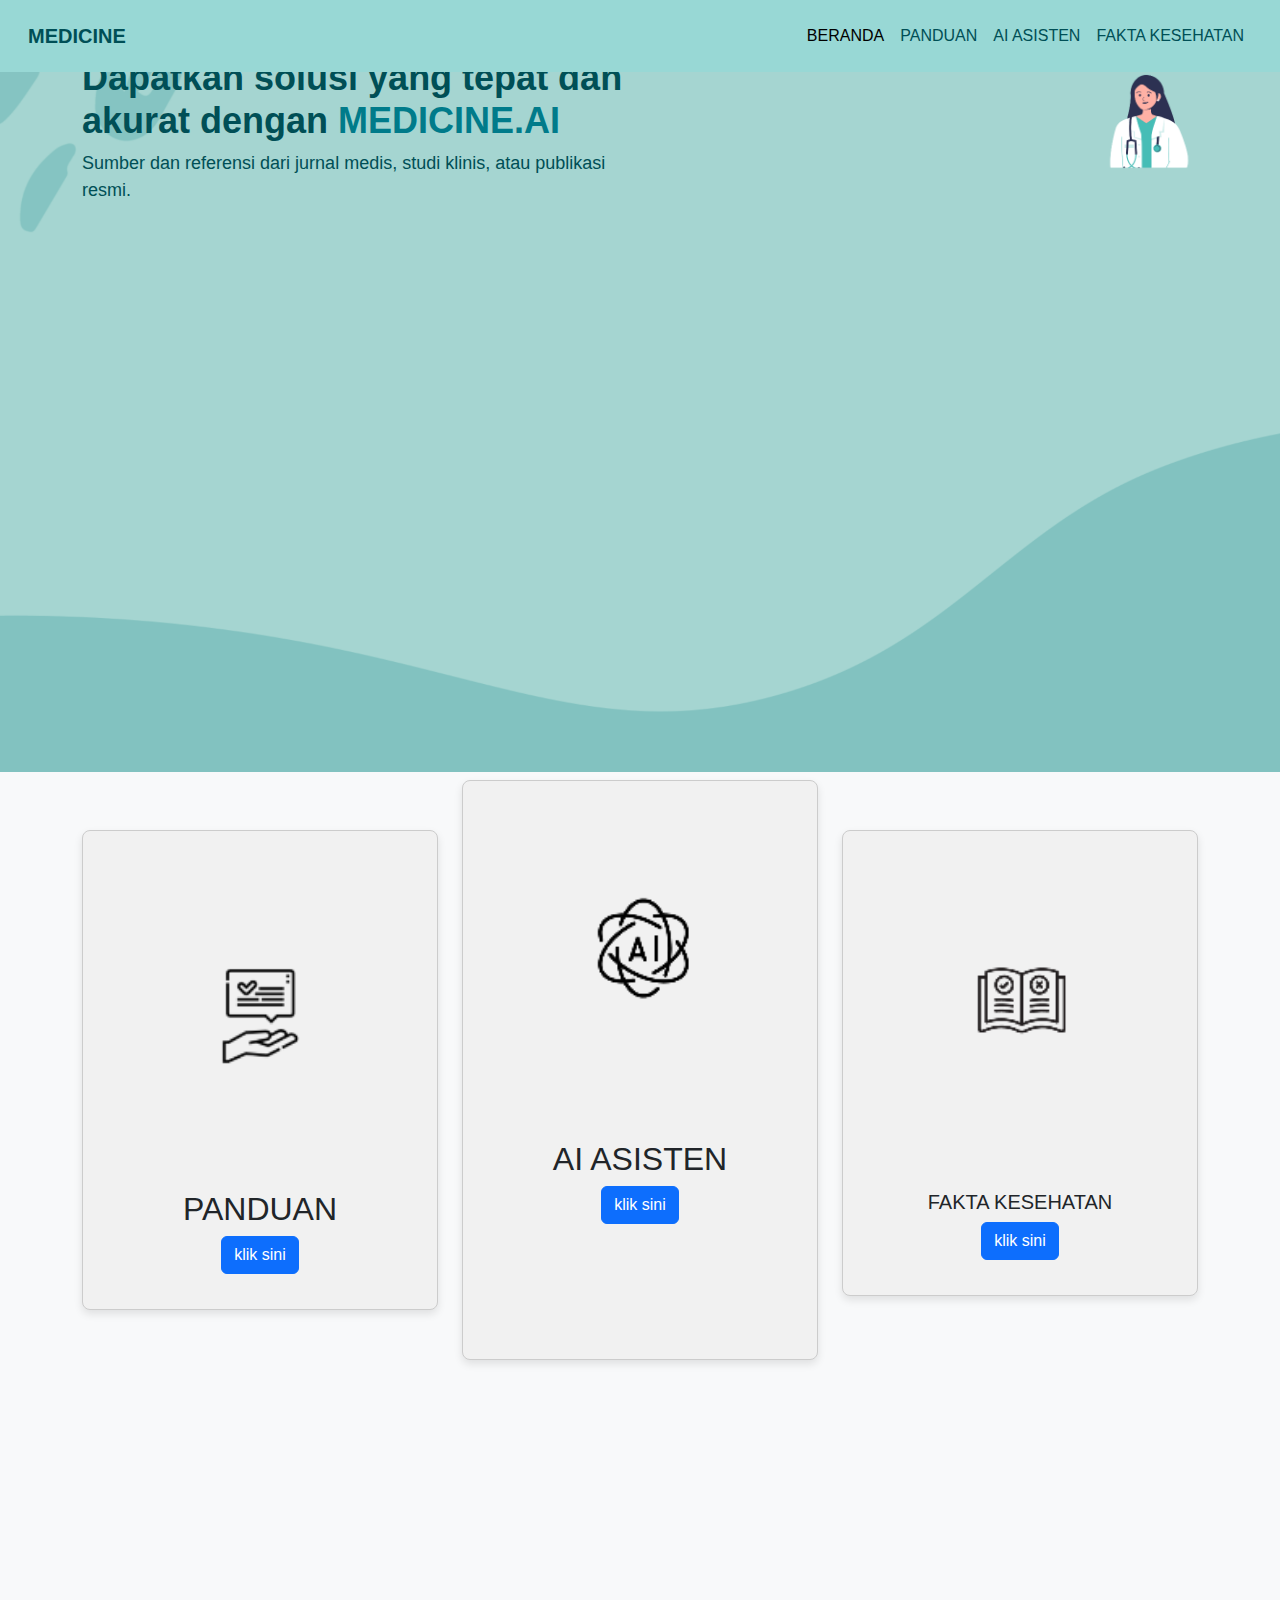
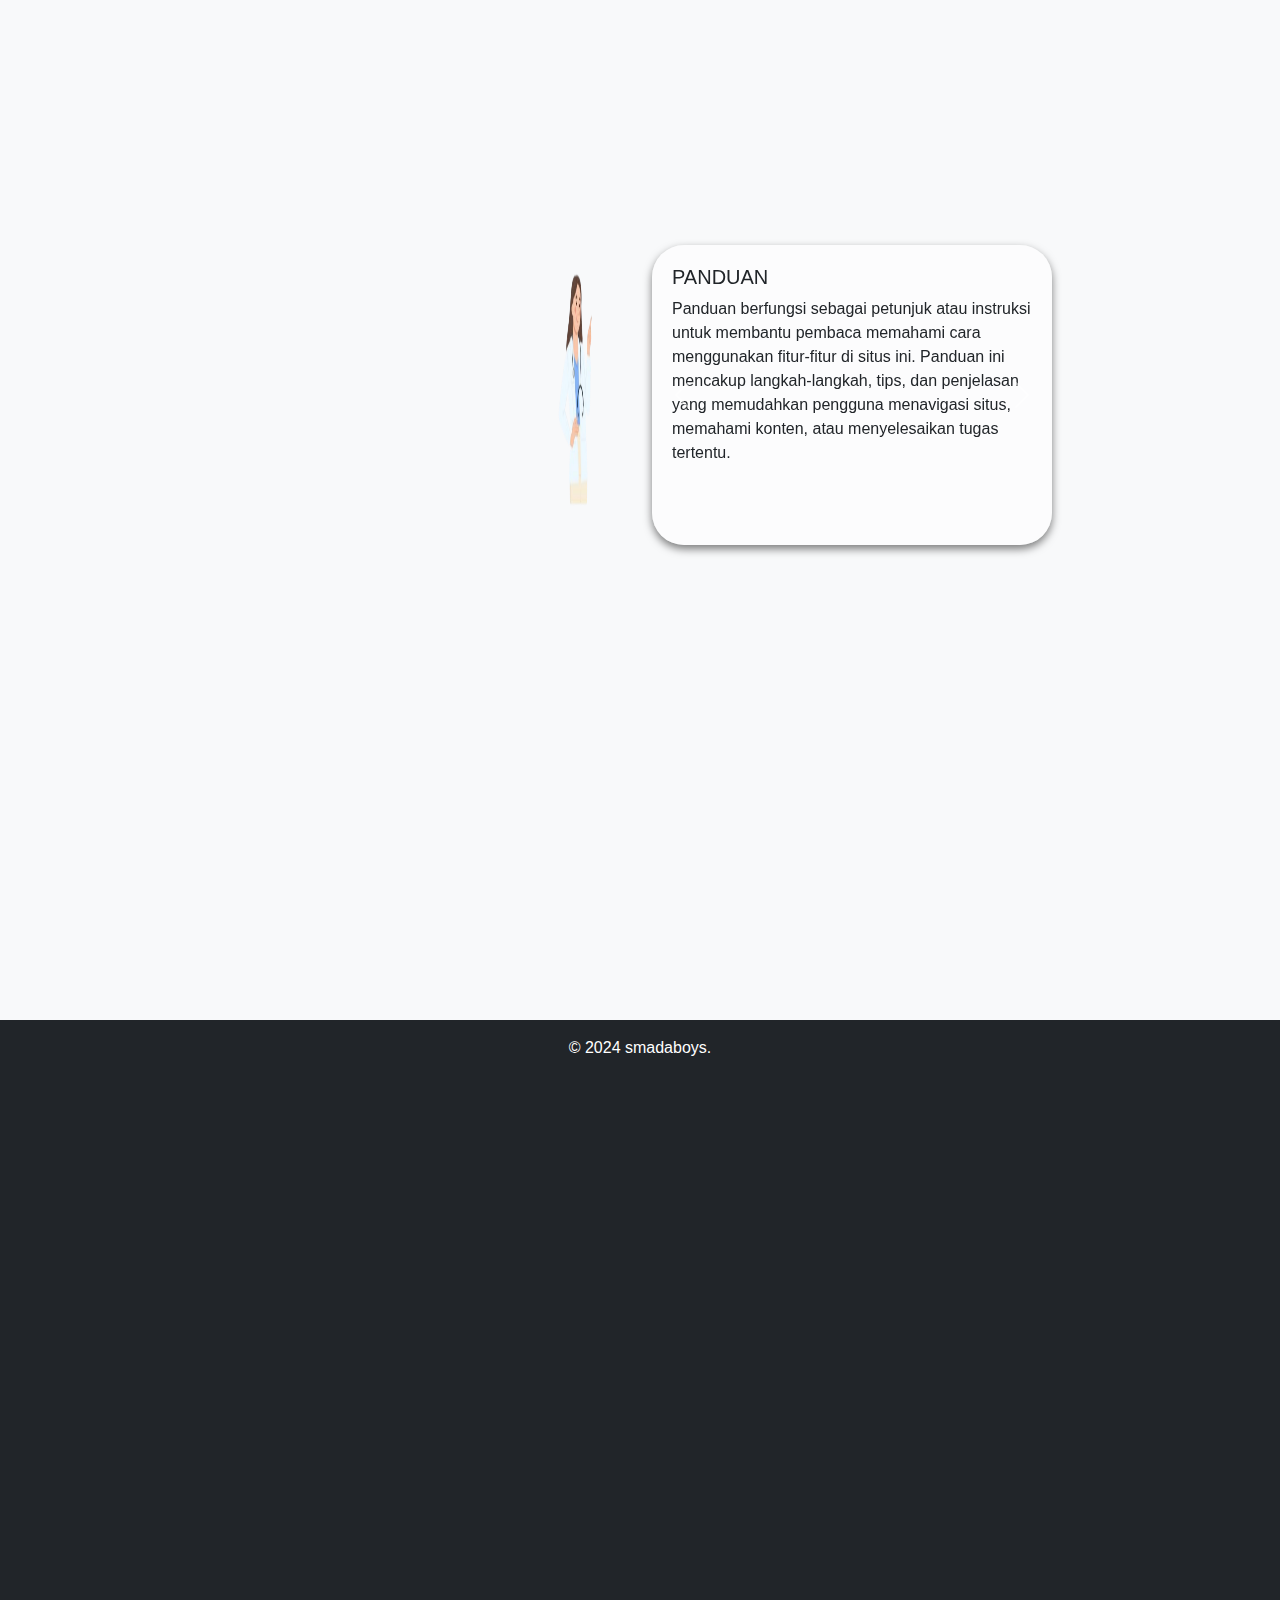
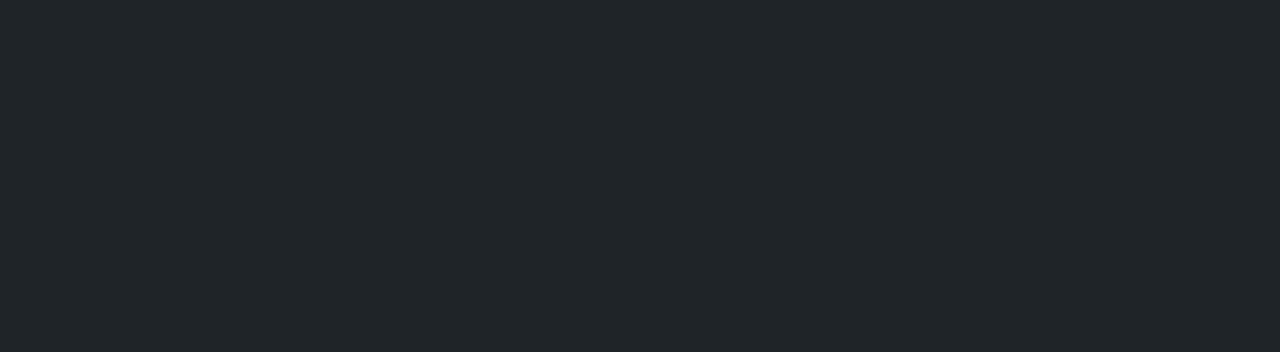
<file: index.html>
<!DOCTYPE html>
<html lang="en">

<head>
    <meta charset="UTF-8">
    <meta name="viewport" content="width=device-width, initial-scale=1.0">
    <title>Medicine AI</title>
    <link href="https://cdn.jsdelivr.net/npm/bootstrap@5.3.0/dist/css/bootstrap.min.css" rel="stylesheet">
    <link rel="stylesheet" href="index.css">
</head>

<body>
    <!-- Navbar -->
    <nav class="navbar navbar-expand-lg navbar-light">
        <div class="container-fluid">
            <a class="navbar-brand" href="index.html">MEDICINE</a>
            <button class="navbar-toggler" type="button" data-bs-toggle="collapse" data-bs-target="#navbarNav"
                aria-controls="navbarNav" aria-expanded="false" aria-label="Toggle navigation">
                <span class="navbar-toggler-icon"></span>
            </button>
            <div class="collapse navbar-collapse justify-content-end" id="navbarNav">
                <ul class="navbar-nav">
                    <li class="nav-item">
                        <a class="nav-link active" aria-current="page" href="index.html">BERANDA</a>
                    </li>
                    <li class="nav-item">
                        <a class="nav-link" href="PANDUAN.jpg">PANDUAN</a>
                    </li>
                    <li class="nav-item">
                        <a class="nav-link" href="ai asisten.html">AI ASISTEN</a>
                    </li>
                    <li class="nav-item">
                        <a class="nav-link" href="fakta.html">FAKTA KESEHATAN</a>
                    </li>
                </ul>
            </div>
        </div>
    </nav>

    <!-- Hero Section -->
    <section class="hero-section">
        <div class="container">
            <div class="row align-items-center">
                <div class="col-md-6 hero-text">
                    <h5>PLATFORM AI</h5>
                    <h1>Dapatkan solusi yang tepat dan akurat dengan <span>MEDICINE.AI</span></h1>
                    <p>Sumber dan referensi dari jurnal medis, studi klinis, atau publikasi resmi.</p>
                </div>
                <div class="col-md-6 hero-image">
                    <img src="medis.png" alt="Doctor" class="img-fluid">
                </div>
            </div>
        </div>
    </section>

    <!-- Cards Section -->
    <div class="container mt-5">
        <div class="row">
            <div class="col-md-4 mb-3">
                <div class="card">
                    <img src="panduan.png" class="card-img-top" alt="panduan">
                    <div class="card-body">
                        <h2 class="card-title">PANDUAN</h2>
                        <a href="PANDUAN.jpg" class="btn btn-primary">klik sini</a>
                    </div>
                </div>
            </div>
            <div class="col-md-4 mb-3">
                <div class="card custom-card">
                    <img src="ai.png" class="card-img-top" alt="AI ASISTEN">
                    <div class="card-body">
                        <h2 class="card-title">AI ASISTEN</h2>
                        <a href="ai asisten.html" class="btn btn-primary">klik
                            sini</a>
                    </div>
                </div>
            </div>
            <div class="col-md-4 mb-3">
                <div class="card">
                    <img src="fakta.png" class="card-img-top_1" alt="fakta kesehatan">
                    <div class="card-body">
                        <h5 class="card-title">FAKTA KESEHATAN</h5>
                        <a href="fakta.html" class="btn btn-primary">klik sini</a>
                    </div>
                </div>
            </div>
        </div>
    </div>

    <!-- Konten Section -->
    <div class="konten_00">
        <div class="container">
            <div class="row align-items-center">
                <div class="col-md-6">
                    <img src="dokter_2.png" class="img-fluid" alt="Gambar" style="width: 200vh;"/>
                </div>
                <div class="col-md-6">
                    <div id="carouselExampleCaptions" class="carousel slide rounded-5" data-bs-ride="carousel">
                        <div class="carousel-inner rounded">
                            <div class="carousel-item active">
                                <div class="d-block w-100">
                                    <h5>PANDUAN</h5>
                                    <p>Panduan berfungsi sebagai petunjuk atau instruksi untuk membantu pembaca memahami
                                        cara menggunakan fitur-fitur di situs ini. Panduan ini mencakup langkah-langkah,
                                        tips, dan penjelasan yang memudahkan pengguna menavigasi situs, memahami konten,
                                        atau menyelesaikan tugas tertentu.</p>
                                </div>
                            </div>
                            <div class="carousel-item">
                                <div class="d-block w-100">
                                    <h5>AI Asisten</h5>
                                    <p>Asisten AI berfungsi untuk membantu pengunjung dengan memberikan penjelasan,
                                        jawaban atas pertanyaan, atau panduan. Asisten AI memungkinkan website menjadi
                                        lebih
                                        interaktif dan mendukung pengguna untuk menemukan jawaban dengan cepat tanpa
                                        perlu menghubungi layanan pelanggan langsung</p>
                                </div>
                            </div>
                            <div class="carousel-item">
                                <div class="d-block w-100">
                                    <h5>FAKTA KESEHATAN</h5>
                                    <p>Fakta kesehatan bertujuan untuk memberikan informasi yang akurat dan dapat
                                        dipercaya mengenai topik kesehatan kepada pembaca dan sebagai sumber rujukan
                                        yang dapat
                                        diandalkan bagi mereka yang mencari informasi untuk meningkatkan kualitas hidup
                                        mereka.</p>
                                </div>
                            </div>
                        </div>
                        <button class="carousel-control-prev" type="button" data-bs-target="#carouselExampleCaptions"
                            data-bs-slide="prev">
                            <span class="carousel-control-prev-icon" aria-hidden="true"></span>
                            <span class="visually-hidden">Previous</span>
                        </button>
                        <button class="carousel-control-next" type="button" data-bs-target="#carouselExampleCaptions"
                            data-bs-slide="next">
                            <span class="carousel-control-next-icon" aria-hidden="true"></span>
                            <span class="visually-hidden">Next</span>
                        </button>
                    </div>
                </div>
            </div>
        </div>
    </div>
    <footer class="bg-dark text-white text-center py-3">
        <div class="container">
          <p>&copy; 2024 smadaboys.</p>
        </div>
      </footer>

    <script src="https://cdn.jsdelivr.net/npm/bootstrap@5.3.0/dist/js/bootstrap.bundle.min.js"></script>
</body>

</html>
</file>
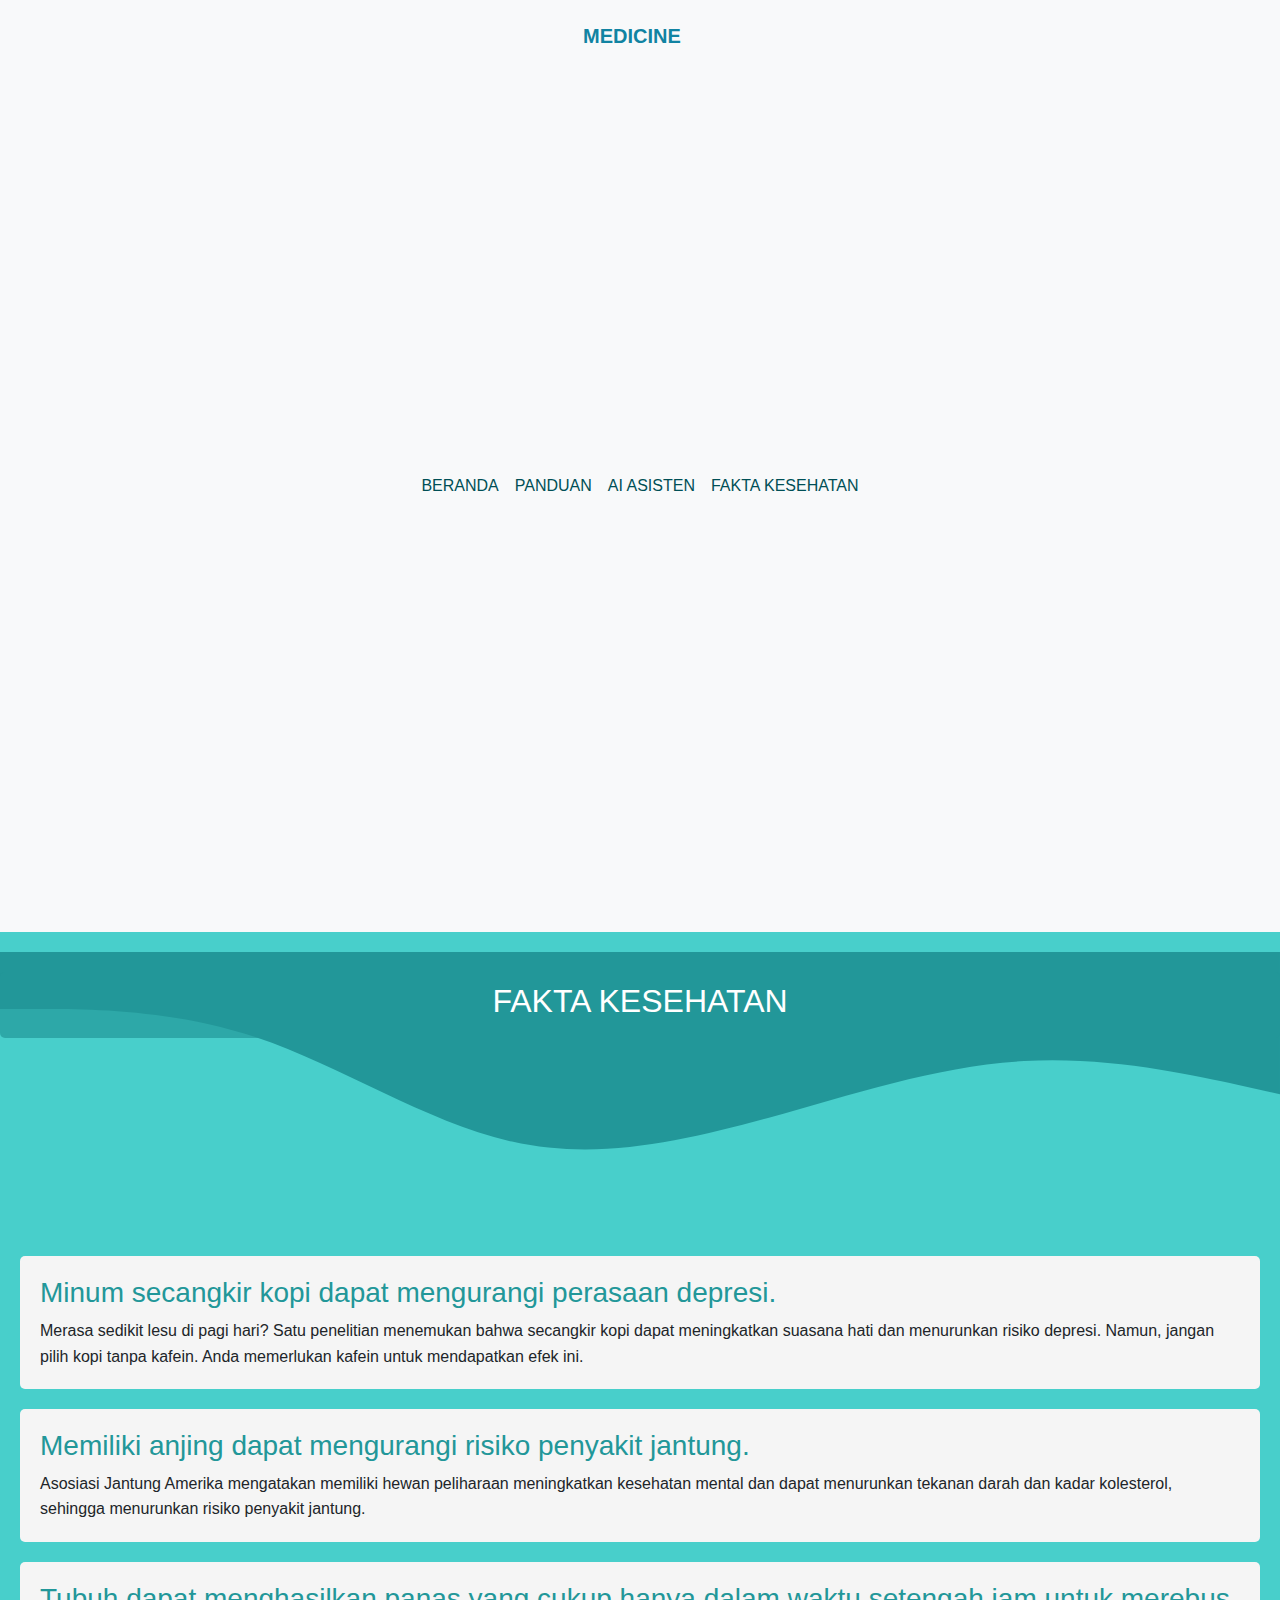
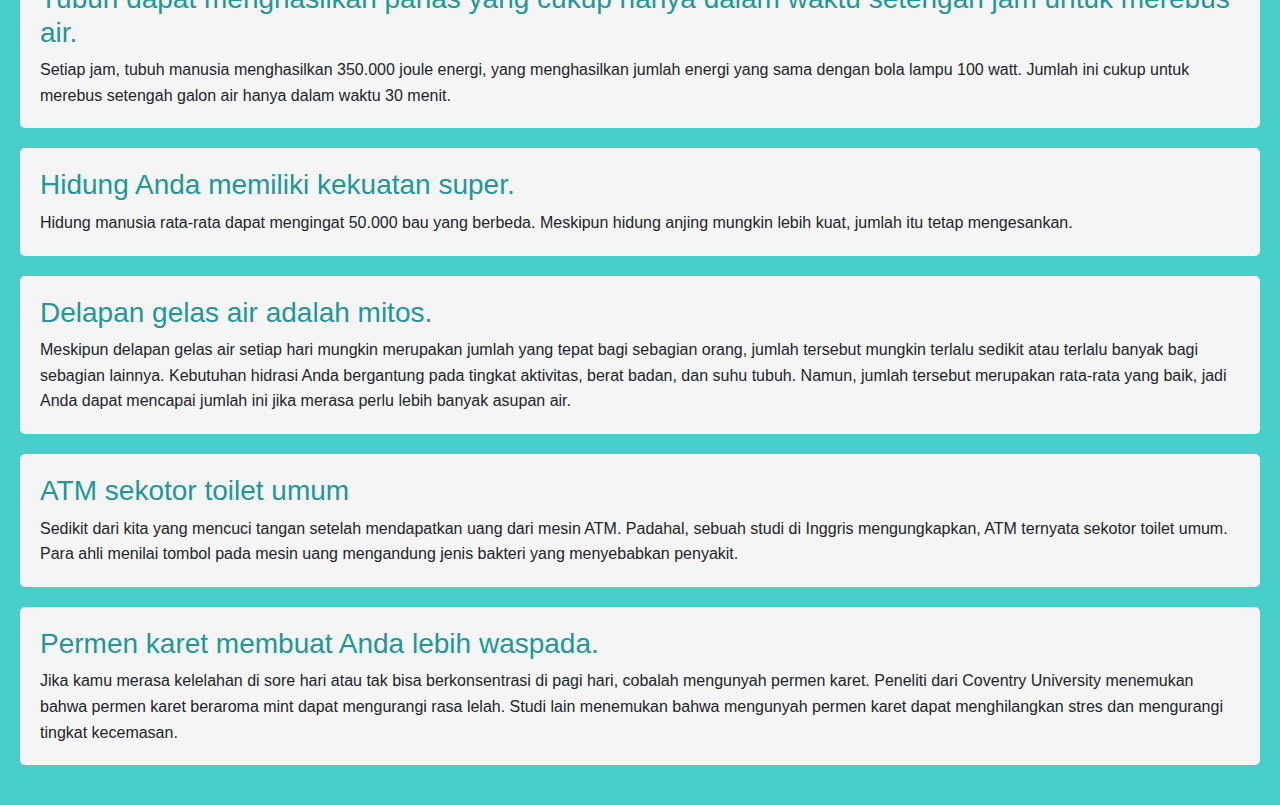
<file: fakta.html>
<!DOCTYPE html>
<html lang="en">
<head>
    <meta charset="UTF-8">
    <meta name="viewport" content="width=device-width, initial-scale=1.0">
    <title>Medicine</title>
    <link href="https://cdn.jsdelivr.net/npm/bootstrap@5.3.3/dist/css/bootstrap.min.css" rel="stylesheet" integrity="sha384-QWTKZyjpPEjISv5WaRU9OFeRpok6YctnYmDr5pNlyT2bRjXh0JMhjY6hW+ALEwIH" crossorigin="anonymous">
    <script src="https://cdn.jsdelivr.net/npm/bootstrap@5.3.3/dist/js/bootstrap.bundle.min.js" integrity="sha384-YvpcrYf0tY3lHB60NNkmXc5s9fDVZLESaAA55NDzOxhy9GkcIdslK1eN7N6jIeHz" crossorigin="anonymous"></script>
    <link rel="stylesheet" href="fakta.css">
    <link rel="stylesheet" href="index.css">
</head>
<body style="background: #48CFCB">
    <nav class="navbar navbar-expand-lg bg-light sticky-top">
        <div class="container">
            <a class="navbar-brand" href="index.html" style="color: #1183a2;"><b>MEDICINE</b></a>
            <button class="navbar-toggler" type="button" data-bs-toggle="collapse" data-bs-target="#navbarNav"
                aria-controls="navbarNav" aria-expanded="false" aria-label="Toggle navigation">
                <span class="navbar-toggler-icon"></span>
            </button>
            <div class="collapse navbar-collapse" id="navbarNav">
                <ul class="navbar-nav ms-auto">
                    <li class="nav-item">
                        <a class="nav-link" href="index.html">BERANDA</a>
                    </li>
                    <li class="nav-item">
                        <a class="nav-link" href="PANDUAN.jpg">PANDUAN</a>
                    </li>
                    <li class="nav-item">
                        <a class="nav-link" href="ai asisten.html">AI ASISTEN</a>
                    </li>
                    <li class="nav-item">
                        <a class="nav-link" href="fakta.html">FAKTA KESEHATAN</a>
                    </li>
                    
                </ul>
            </div>
        </div>
    </nav>

    <div class="svg-container">
        <svg xmlns="http://www.w3.org/2000/svg" viewBox="0 0 1440 320">
            <path fill="rgb(34, 151, 153)" fill-opacity="1" d="M0,64L48,64C96,64,192,64,288,96C384,128,480,192,576,213.3C672,235,768,213,864,186.7C960,160,1056,128,1152,122.7C1248,117,1344,139,1392,149.3L1440,160L1440,0L1392,0C1344,0,1248,0,1152,0C1056,0,960,0,864,0C768,0,672,0,576,0C480,0,384,0,288,0C192,0,96,0,48,0L0,0Z"></path>
        </svg>
        <div class="text-overlay">
            <h2>FAKTA KESEHATAN</h2>
        </div>
    </div>

    <div class="container-fluid">
        <div class="rows">
            <h3>Minum secangkir kopi dapat mengurangi perasaan depresi.</h3>
            <p>Merasa sedikit lesu di pagi hari? Satu penelitian menemukan bahwa secangkir kopi dapat meningkatkan suasana hati dan menurunkan risiko depresi. Namun, jangan pilih kopi tanpa kafein. Anda memerlukan kafein untuk mendapatkan efek ini.</p>
        </div>
        <div class="row-1"> 
            <h3>Memiliki anjing dapat mengurangi risiko penyakit jantung.</h3>
            <p>Asosiasi Jantung Amerika mengatakan memiliki hewan peliharaan meningkatkan kesehatan mental dan dapat menurunkan tekanan darah dan kadar kolesterol, sehingga menurunkan risiko penyakit jantung.</p>
        </div>
        <div class="row-2">
            <h3>Tubuh dapat menghasilkan panas yang cukup hanya dalam waktu setengah jam untuk merebus air.</h3>
            <p>Setiap jam, tubuh manusia menghasilkan 350.000 joule energi, yang menghasilkan jumlah energi yang sama dengan bola lampu 100 watt. Jumlah ini cukup untuk merebus setengah galon air hanya dalam waktu 30 menit.</p>
        </div>
        <div class="row-3">
            <h3>Hidung Anda memiliki kekuatan super.</h3>
            <p>Hidung manusia rata-rata dapat mengingat 50.000 bau yang berbeda. Meskipun hidung anjing mungkin lebih kuat, jumlah itu tetap mengesankan.</p>
        </div>
        <div class="row-4">
            <h3>Delapan gelas air adalah mitos.</h3>
            <p>Meskipun delapan gelas air setiap hari mungkin merupakan jumlah yang tepat bagi sebagian orang, jumlah tersebut mungkin terlalu sedikit atau terlalu banyak bagi sebagian lainnya. Kebutuhan hidrasi Anda bergantung pada tingkat aktivitas, berat badan, dan suhu tubuh. Namun, jumlah tersebut merupakan rata-rata yang baik, jadi Anda dapat mencapai jumlah ini jika merasa perlu lebih banyak asupan air.</p>
        </div>
        <div class="row-5">
            <h3>ATM sekotor toilet umum</h3>
            <p>Sedikit dari kita yang mencuci tangan setelah mendapatkan uang dari mesin ATM. Padahal, sebuah studi di Inggris mengungkapkan, ATM ternyata sekotor toilet umum. Para ahli menilai tombol pada mesin uang mengandung jenis bakteri yang menyebabkan penyakit.</p>
        </div>
        <div class="row-6">
            <h3>Permen karet membuat Anda lebih waspada.</h3>
            <p>Jika kamu merasa kelelahan di sore hari atau tak bisa berkonsentrasi di pagi hari, cobalah mengunyah permen karet. Peneliti dari Coventry University menemukan bahwa permen karet beraroma mint dapat mengurangi rasa lelah. Studi lain menemukan bahwa mengunyah permen karet dapat menghilangkan stres dan mengurangi tingkat kecemasan.</p>
        </div>
    </div>
</body>
</html>
</file>
<file: index.css>
/* General styling */
body {
    font-family: Arial, sans-serif;
    margin: 0;
    padding: 0;
    background-color: #e0f7f8;
}

/* Navbar styling */
.navbar {
    background-color: #98d8d5;
    padding: 1rem;
}

.navbar-brand {
    font-weight: bold;
    color: #004f56;
}

.nav-link {
    color: #004f56;
    position: relative; /* Tambahkan posisi relatif untuk pseudo-element */
    transition: color 0.3s ease; /* Transisi untuk perubahan warna */
}

.nav-link::after {
    content: '';
    position: absolute;
    left: 0;
    bottom: -5px; /* Jarak dari teks */
    width: 100%;
    height: 2px; /* Tinggi garis */
    background-color: #007b8a; /* Warna garis */
    transform: scaleX(0); /* Mulai dari 0 */
    transition: transform 0.3s ease; /* Transisi untuk animasi */
}

.nav-link:hover {
    color: #007b8a; /* Ubah warna teks saat hover */
}

.nav-link:hover::after {
    transform: scaleX(1); /* Skala garis ke 1 saat hover */
}

.rounded-5{
    width: 400px;
    height: 300PX;
    padding-top: 50px;
    padding-left: 5px;
}

/* Hero section styling */
.hero-section {
    background-image: url('background.png');
    background-position: center;
    background-repeat: no-repeat;
    background-size: cover;
    padding: 50px 0;
    text-align: left;
    height: 700px;
    display: flex;
    justify-content: space-between;
    align-items: center;
}

.hero-section h5 {
    color: #007b8a;
    font-weight: 500;
    margin-bottom: 10px;
}

.hero-section h1 {
    color: #004f56;
    font-size: 36px;
    font-weight: bold;
}

.hero-section h1 span {
    color: #007b8a;
}

.hero-section p {
    color: #004f56;
    font-size: 18px;
}

.hero-section img {
    max-width: 100%;
    height: auto;
}

.col-md-6 {
    padding-top: 50px;
}

/* Card Section Styling */
.card-section {
    padding-top: 50px;
}

.card-custom {
    margin: 0 10px;
}

.card {
    box-shadow: 0 4px 8px rgba(0, 0, 0, 0.1);
    border-radius: 8px;
    text-align: center;
    transition: background-color 0.3s ease;
    margin-bottom: 20px;
}

.card:hover {
    background-color: #82C2C0;
    box-shadow: 10px 10px 8px 10px #888888;
}


.card-body {
    padding: 20px;
}

.truk {
    display: flex;
    justify-content: space-between;
    padding-left: 20px;
}

.custom-card {
    position: relative;
    top: -50px;
    height: 580px;
}

.img-fluid{
    padding-left: 50vh;
    height: 50vh;
}

.carousel {
    box-shadow: 0 4px 8px rgba(0, 0, 0, 0.5);
    background-color: rgba(255, 255, 255, 0.5);
    padding: 20px;
    border-radius: 10px;
}

/* Responsive adjustments */
@media screen and (max-width: 768px) {
    .hero-section {
        height: auto;
        padding: 10vh 0 20px;
        text-align: center;
        padding: 30px 0;
    }

    .col-md-6 {
        padding-top: 20px;
    }

    .img-fluid {
        padding-left: 0;
        height: auto;
    }

    .custom-card {
        top: 0;
        height: auto;
    }

 
}

@media screen and (max-width: 576px) {
    .hero-text h1 {
        font-size: 24px;
    }

    .hero-text p {
        font-size: 14px;
    }

    .card-title {
        font-size: 18px;
    }

    }
    .img-fluid_5{
        padding-left: 0;
        height: auto;
        padding-right: 100px;
        display: none;
}
body {
    background-color: #f8f9fa;
  }
  
  .chat-window {
    height: 400px;
    overflow-y: auto;
    background-color: #fff;
    padding: 20px;
    border-radius: 8px;
    box-shadow: 0px 0px 10px rgba(0, 0, 0, 0.1);
  }
  
  .message {
    margin-bottom: 15px;
    padding: 10px 15px;
    border-radius: 20px;
  }
  
  .bot-message {
    background-color: #e9ecef;
    color: #000;
    text-align: left;
  }
  
  .user-message {
    background-color: #0d6efd;
    color: #fff;
    text-align: right;
  }
  
  #userInput {
    height: 45px;
    border-radius: 0 0.375rem 0.375rem 0;
  }

* {
    margin: 0;
    padding: 0;
    box-sizing: border-box;
}

html, body {
    height: 100%; /* Pastikan body mengisi seluruh tinggi layar */
    font-family: Arial, sans-serif;
}

.container {
    display: flex;
    flex-direction: column; /* Mengatur arah kolom */
    min-height: 100vh; /* Memastikan container mengisi seluruh tinggi viewport */
}

header {
    background-color: #98d8d5;
    text-align: center;
    padding: 20px;
}

main {
    flex: 1; /* Membuat main mengambil ruang yang tersisa */
    padding: 20px;
}

.card {
    background-color: #f1f1f1;
    border: 1px solid #ccc;
    border-radius: 8px;
    padding: 15px;
    margin: 10px 0;
}

footer {
    background-color: #98d8d5; /* Warna latar belakang footer */
    text-align: center; /* Pusatkan teks */
    padding: 10px; /* Padding untuk footer */
}

/* Media Queries untuk Responsivitas */
@media (max-width: 768px) {
    header {
        padding: 15px;
    }

    main {
        padding: 15px;
    }

    .card {
        padding: 10px;
    }
}

@media (max-width: 576px) {
    header h1 {
        font-size: 24px; /* Ukuran font lebih kecil di layar kecil */
    }

    .card h2 {
        font-size: 18px; /* Ukuran font judul kartu lebih kecil */
    }
}
</file>
<file: fakta.css>
body {
    font-family: Arial, sans-serif;
    margin: 0;
    padding: 0;
}

.navbar {
    margin-bottom: 20px;
}

.svg-container {
    position: relative;
}

.text-overlay {
    position: absolute;
    top: 20px; /* Jarak dari atas */
    left: 50%;
    transform: translateX(-50%);
    z-index: 1; /* Pastikan teks berada di atas SVG */
    text-align: center;
    color: white;
    background-color: rgba(34, 151, 153, 0.7); /* Semi-transparan */
    padding: 10px;
    border-radius: 5px;
    width: 100%;
}

svg {
    display: block;
    width: 100%;
}

.container-fluid {
    padding: 20px;
}

.rows, .row-1, .row-2, .row-3, .row-4, .row-5, .row-6 {
    background-color: #F5F5F5;
    padding: 20px;
    margin-bottom: 20px;
    border-radius: 5px;
}

h3 {
    color: rgb(34, 151, 153);
}

p {
    margin: 0;
    line-height: 1.6;
}
</file>
